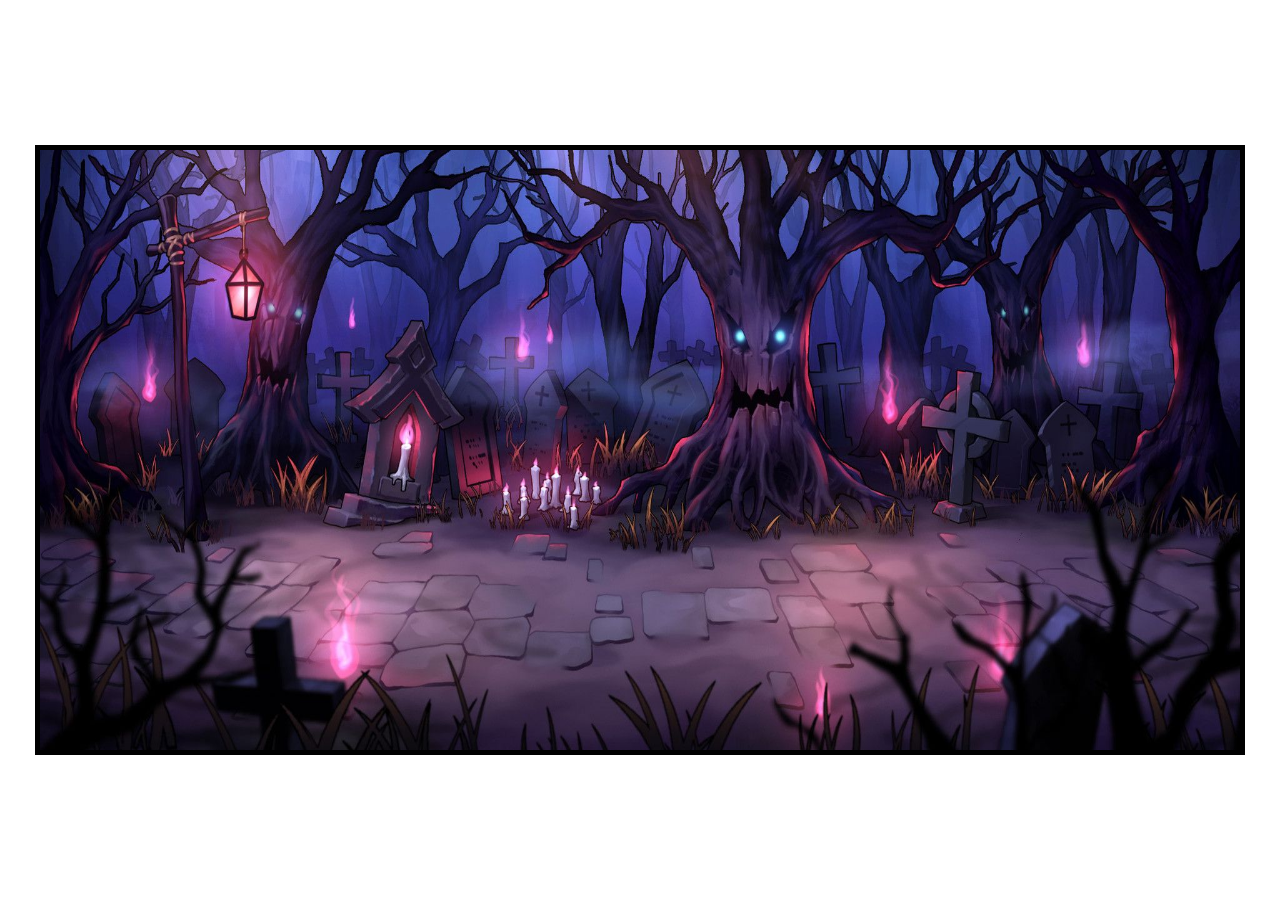
<file: enemyVarietyInheritence/index.html>
<!DOCTYPE html>
<html lang="en">
<head>
    <meta charset="UTF-8">
    <meta http-equiv="X-UA-Compatible" content="IE=edge">
    <meta name="viewport" content="width=device-width, initial-scale=1.0">
    <title>Enemy Variety</title>
    <link rel="stylesheet" href="style.css">
</head>
<body>
    <canvas id="canvas1"></canvas>
    <script src="script.js"></script>
</body>
</html>
</file>
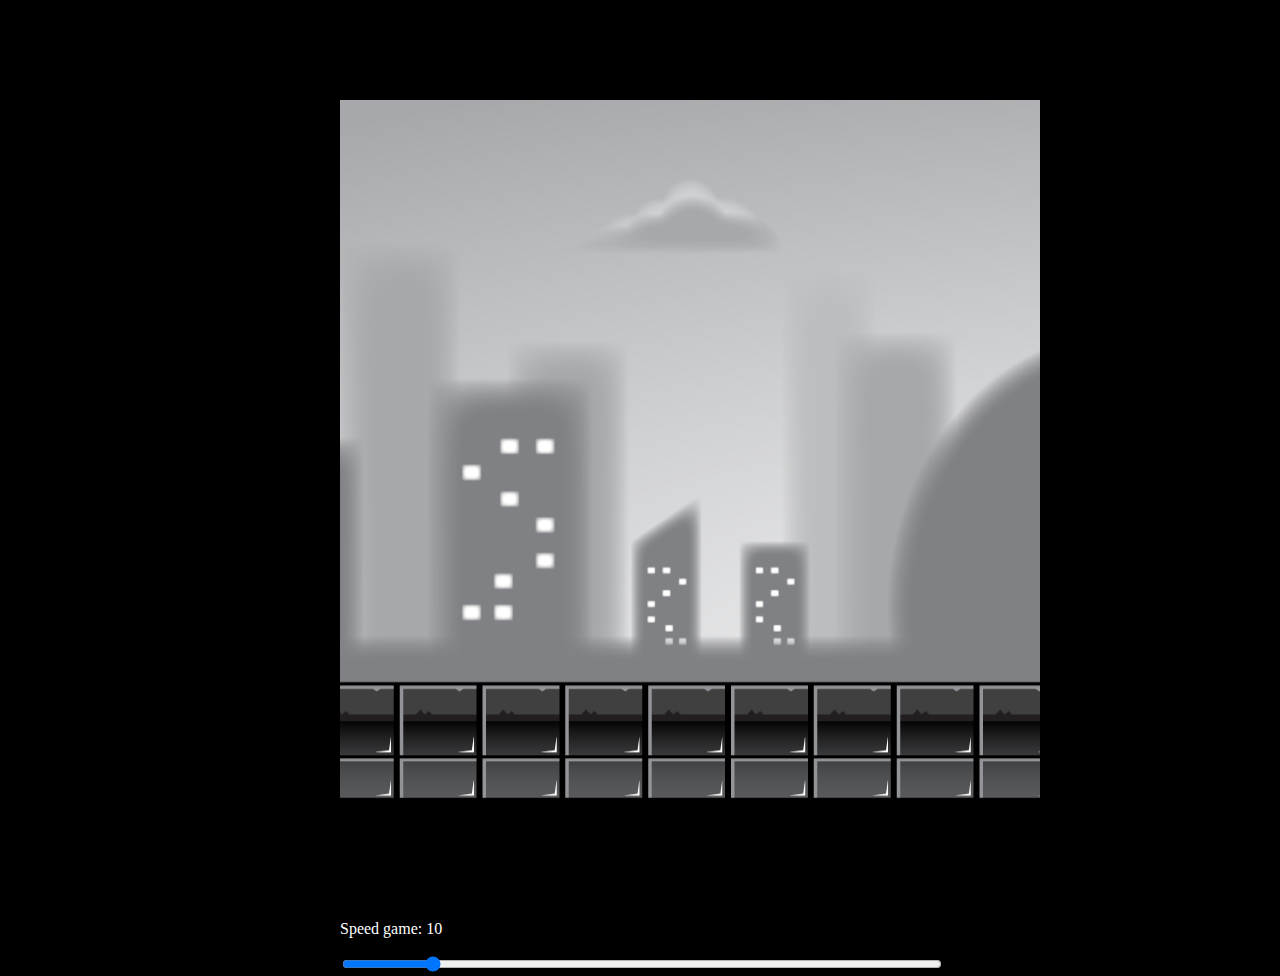
<file: Parallaxbackgrounds/index.html>
<!DOCTYPE html>
<html lang="en">
<head>
    <meta charset="UTF-8">
    <meta http-equiv="X-UA-Compatible" content="IE=edge">
    <meta name="viewport" content="width=device-width, initial-scale=1.0">
    <title>Parallax backgrounds</title>
    <link rel="stylesheet" href="style.css">
</head>
<body>
    <div id="background">
        <canvas id="canvas"></canvas>
        <p>
            Speed game: <span id="gameSpeedInt"></span>
        </p>
        <input type="range" min="1" max="100" value="15" id="gameSpeed">
    </div>
    <script src="script.js"></script>
</body>
</html>
</file>
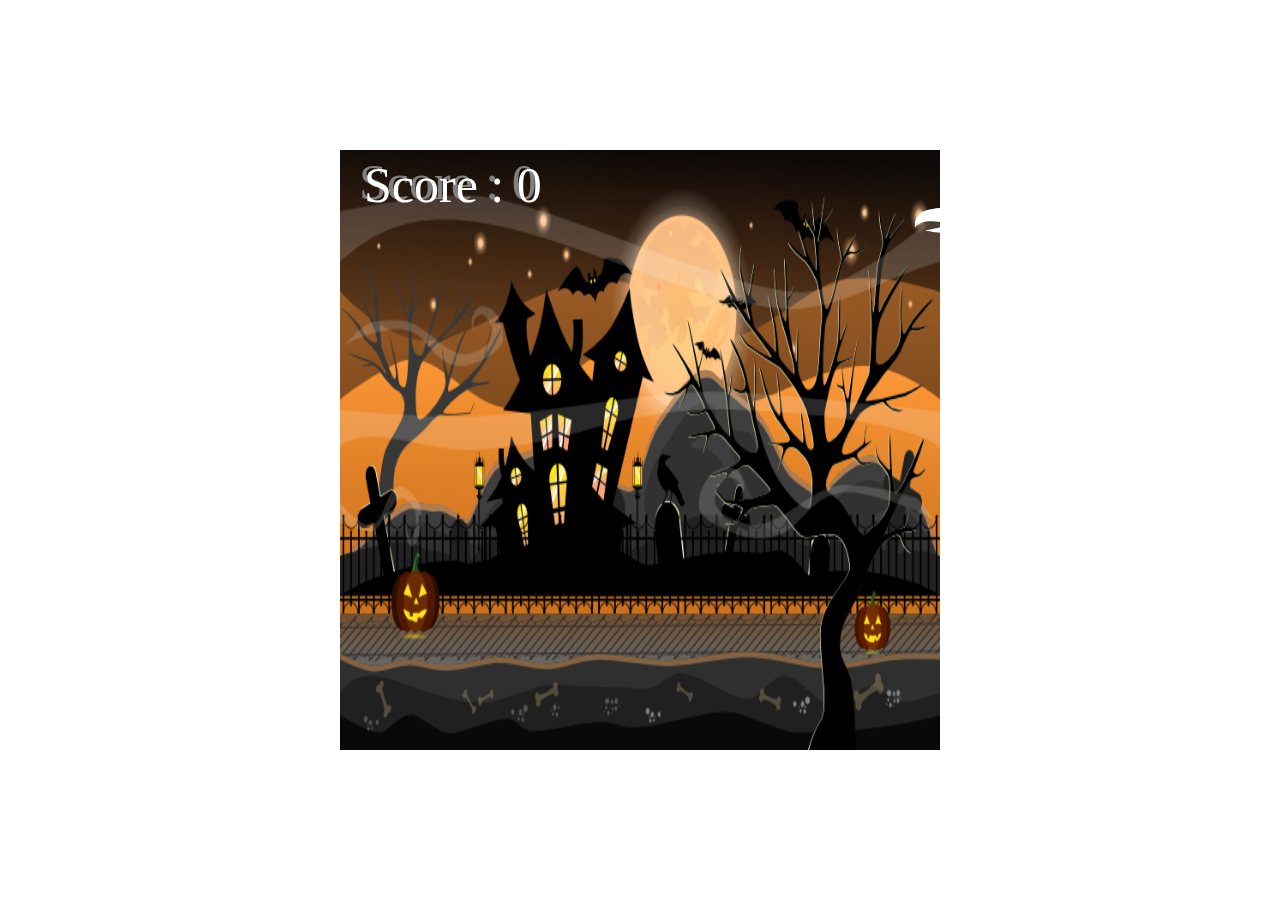
<file: pointAndClickGame/index.html>
<!DOCTYPE html>
<html lang="en">

<head>
    <meta charset="UTF-8">
    <meta http-equiv="X-UA-Compatible" content="IE=edge">
    <meta name="viewport" content="width=device-width, initial-scale=1.0">
    <title>Hunt Ravens</title>
    <link rel="stylesheet" href="style.css">
</head>

<body>
    <canvas id="collisionColor"></canvas>
    <canvas id="canvas1"></canvas>
    <script src="script.js"></script>
</body>

</html>
</file>
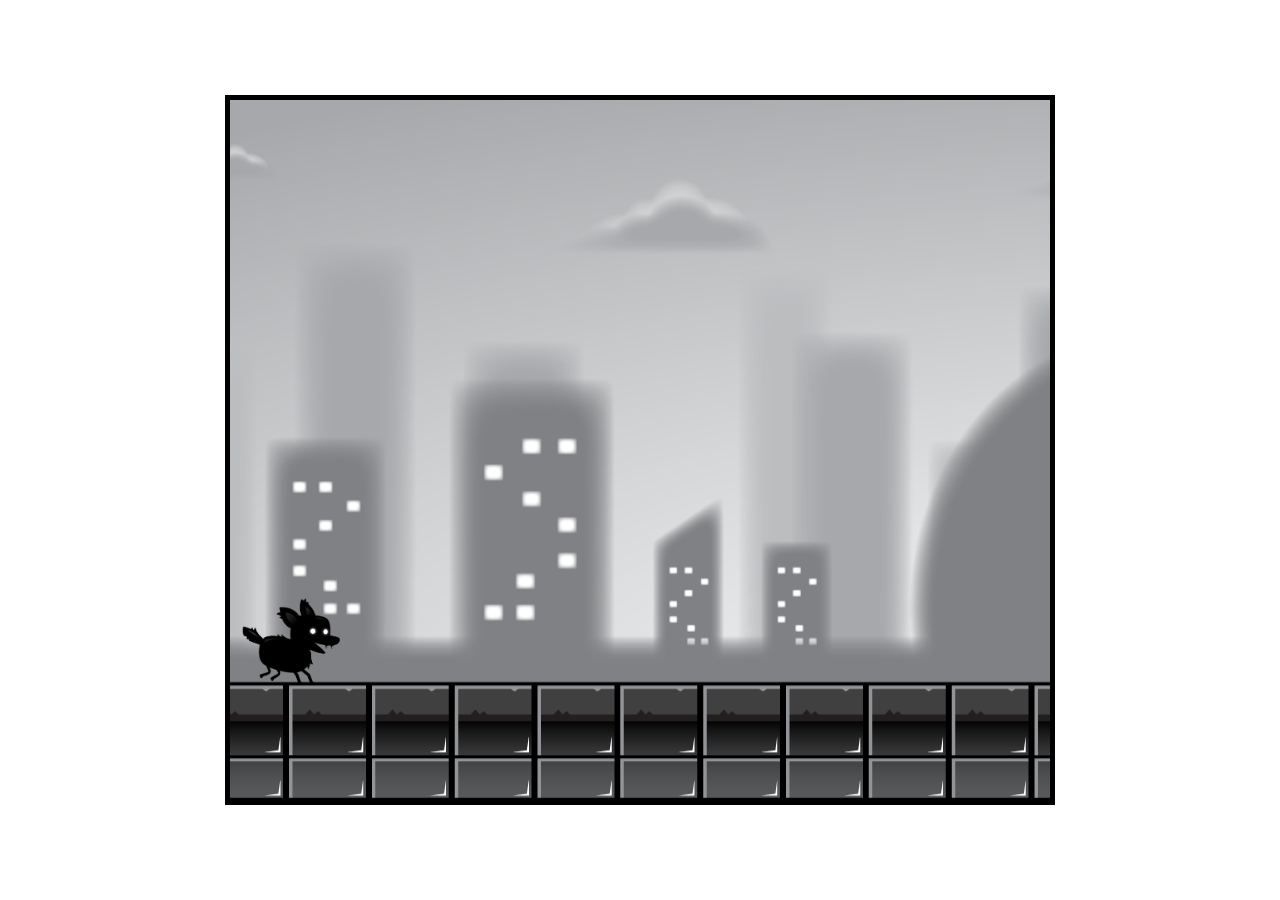
<file: sideScrollerGame/index.html>
<!DOCTYPE html>
<html lang="en">
<head>
    <meta charset="UTF-8">
    <meta http-equiv="X-UA-Compatible" content="IE=edge">
    <meta name="viewport" content="width=device-width, initial-scale=1.0">
    <title>Side scroller game</title>
    <link rel="stylesheet" href="style.css">
</head>
<body>
    <canvas id="canvas1"></canvas>
    <script src="script.js"></script> 
</body>
</html>
</file>
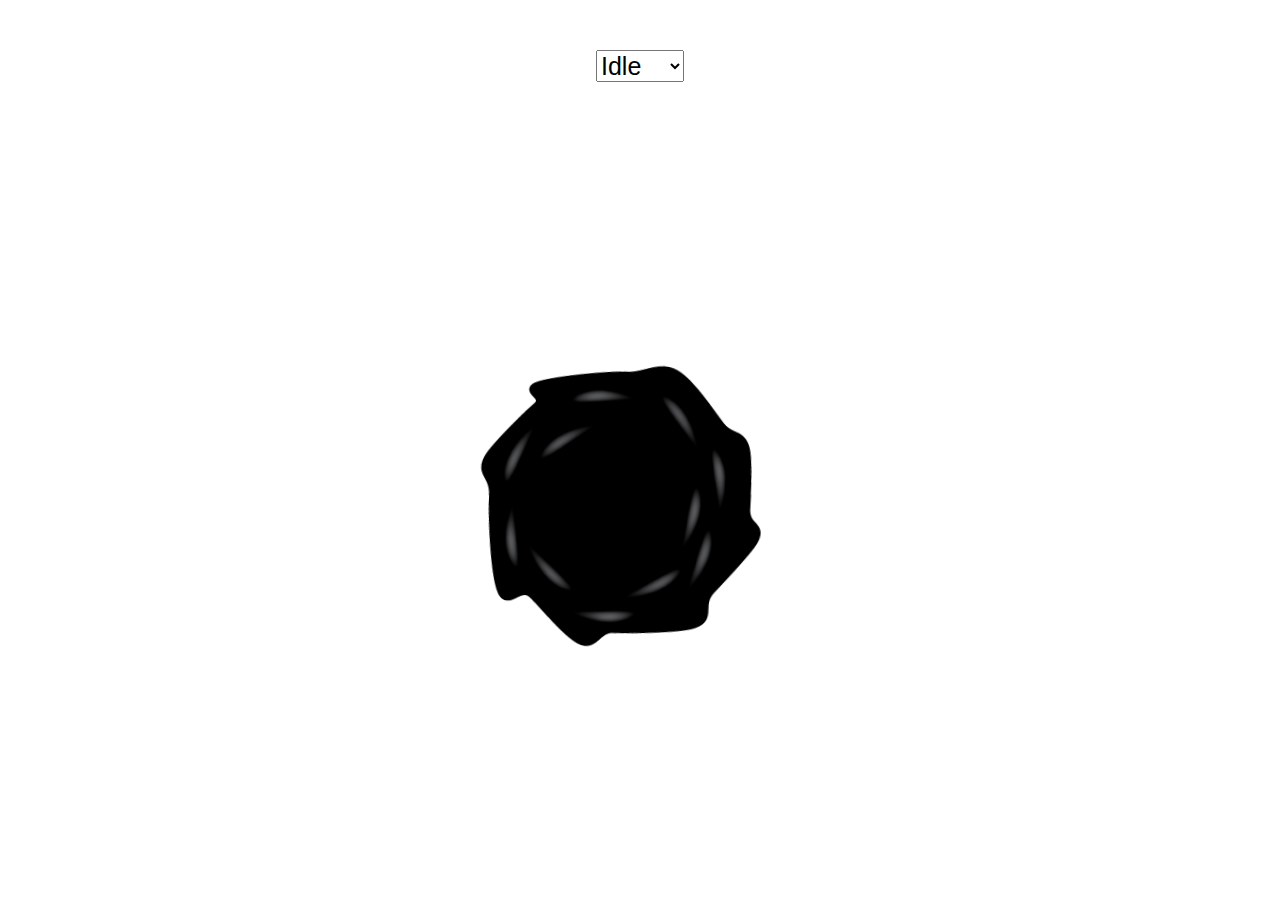
<file: spriteAnimation/index.html>
<!DOCTYPE html>
<html lang="en">

<head>
    <meta charset="UTF-8">
    <meta http-equiv="X-UA-Compatible" content="IE=edge">
    <meta name="viewport" content="width=device-width, initial-scale=1.0">
    <link rel="stylesheet" href="style.css">
    <title>Sprite animation</title>
</head>

<body>
    <canvas id="canvas1"></canvas>
    <div class="controls">
        <select name="animations" id="animations">
            <option value="idle">Idle</option>
            <option value="jump">Jump</option>
            <option value="fall">Fall</option>
            <option value="run">Run</option>
            <option value="dizzy">Dizzy</option>
            <option value="sit">Sit</option>
            <option value="roll">Roll</option>
            <option value="bite">Bite</option>
            <option value="ko">ko</option>
            <option value="getHit">getHit</option>
        </select>
    </div>
    <script src="script.js"></script>
</body>

</html>
</file>
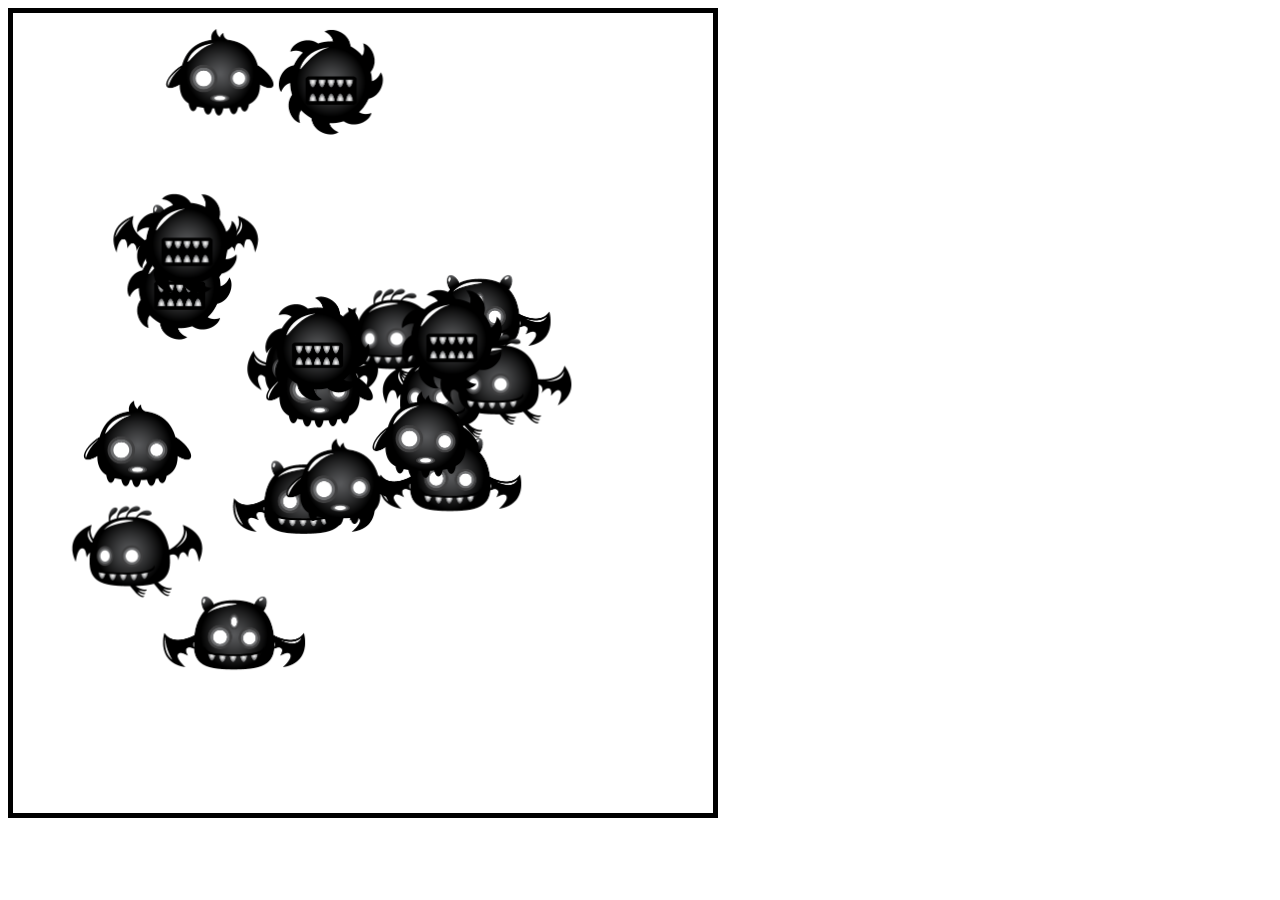
<file: enemyMouvPatterns/mouvement1/index.html>
<!DOCTYPE html>
<html lang="en">
<head>
    <meta charset="UTF-8">
    <meta http-equiv="X-UA-Compatible" content="IE=edge">
    <meta name="viewport" content="width=device-width, initial-scale=1.0">
    <title>Enemy mouvement</title>
    <link rel="stylesheet" href="style.css">
</head>
<body>
    <canvas id="canvas"></canvas>
    <script src="script.js"></script>
</body>
</html>
</file>
<file: enemyVarietyInheritence/style.css>
canvas{
    position: absolute;
    top: 50%;
    left:50%;
    transform: translate(-50%,-50%);
    border: 5px solid black;
}
</file>
<file: Parallaxbackgrounds/style.css>
body{
    background-color: black;
}
#background{
    width:600px;
    height:700px;
    background: white;
    position: absolute;
    top: 50%;
    left: 50%;
    transform: translate(-50%, -50%);
}
#gameSpeed{
    width: 100%;
}

p{
    color: white;
}
</file>
<file: pointAndClickGame/style.css>
canvas{
    position: absolute;
    top:50%;
    left: 50%;
    transform: translate(-50%,-50%);
}

#collisionColor{
    opacity: 0;
}
</file>
<file: sideScrollerGame/style.css>
#canvas1{
    position: absolute;
    border: 5px solid black;
    top:50%;
    left: 50%;
    transform: translate(-50%,-50%);
}
</file>
<file: spriteAnimation/style.css>
#canvas1{
    position: absolute;
    top:50%;
    left:50%;
    transform: translate(-50%,-50%);
    width: 600px;
    height: 600px; 
}

.controls{
    position: absolute;
    z-index: 10;
    top:50px;
    left:50%;
    transform: translate(-50%);
}

.controls, select, option{
    font-size: 25px;
}
</file>
<file: enemyMouvPatterns/mouvement1/style.css>
#canvas{
    border: 5px solid black;
}
</file>
